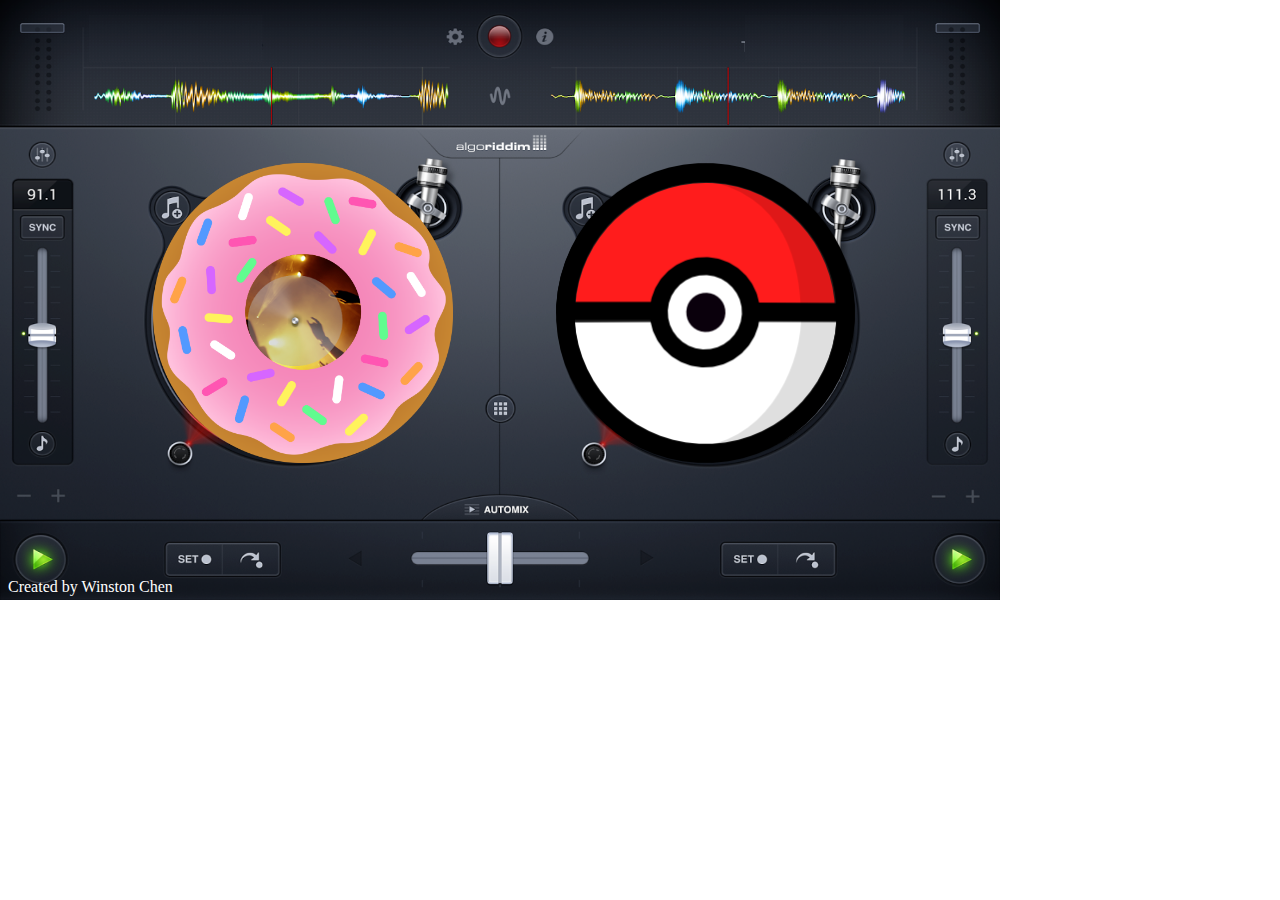
<file: MusicInMotion.html>
<!DOCTYPE HTML>
<html>
	<head>
		<Title>Music in Motion</Title>
	</head>
	<Body>
		<div>
			<img src = "donut.png" id = "aDonut" style = "height: 300px; margin-left: 145px; margin-top:155px;">
			<img src = "donut.png" id = "donut" style = "height: 300px; z-index: 100; display:none; margin-left: 145px; margin-top:155px">
		</div>
		<div>
			<img src = "pokeball.png" id = "aPokeball" style = "height: 300px; margin-left: 548px;  margin-top:155px;">
			<img src = "pokeball.png" id = "pokeball" style = "height: 300px; z-index: 100;margin-left:400px; display:none;margin-left: 548px;  margin-top:155px;">
		</div>
		<div id = "palmPosition" style = "padding-top: 300px;"></div>
		<div>
			<audio controls autoplay id = "audio" style = "padding-top: 100px; display: none">
				<source src = "WaxOnWaxOff.mp3" type= "audio/mp3">
			</audio>
			<audio controls autoplay id = "audioTwo" style = "padding-top: 100px; display:none">
				<source src = "Juicy-vocals.mp3" type= "audio/mp3">
				<source src = "fortminor-instrumental.mp3" type= "audio/mp3">
			</audio>
			<audio controls id = "rewind" style = "padding-top: 100px; display:none">
				<source src = "rewind.mp3" type= "audio/mp3">
			</audio>
		</div>
		<div id= "creator">
			Created by Winston Chen
		</div>
	</Body>
	<link rel=stylesheet type=text/css href = "mim.css">
    <script src="leap.0.6.1.min.js"></script>
    <script src="jquery.2.1.1.min.js"></script>
	<script src="MiM.js"></script>
</html>
</file>
<file: mim.css>
@-webkit-keyframes rotate {
  from {
    -moz-transform: rotate(0deg);
    -ms-transform: rotate(0deg);
    -webkit-transform: rotate(0deg);
  }
  to { 
    -moz-transform: rotate(360deg);
    -ms-transform: rotate(360deg);
    -webkit-transform: rotate(360deg);
  }
}

body{
  background: url("turntable.png");
  background-size: 1000px 600px;
  background-repeat: no-repeat;
}
#aDonut, #aPokeball{
	-webkit-animation-name:             rotate; 
    -webkit-animation-duration:         2s; 
    -webkit-animation-iteration-count:  infinite;
    -webkit-animation-timing-function: linear;
    position: absolute;
    z-index: 0;
}	
#donut, #pokeball {
	position: absolute;
}

#creator {
  color:#FFFFFF;
  margin-top:270px;
}
</file>
